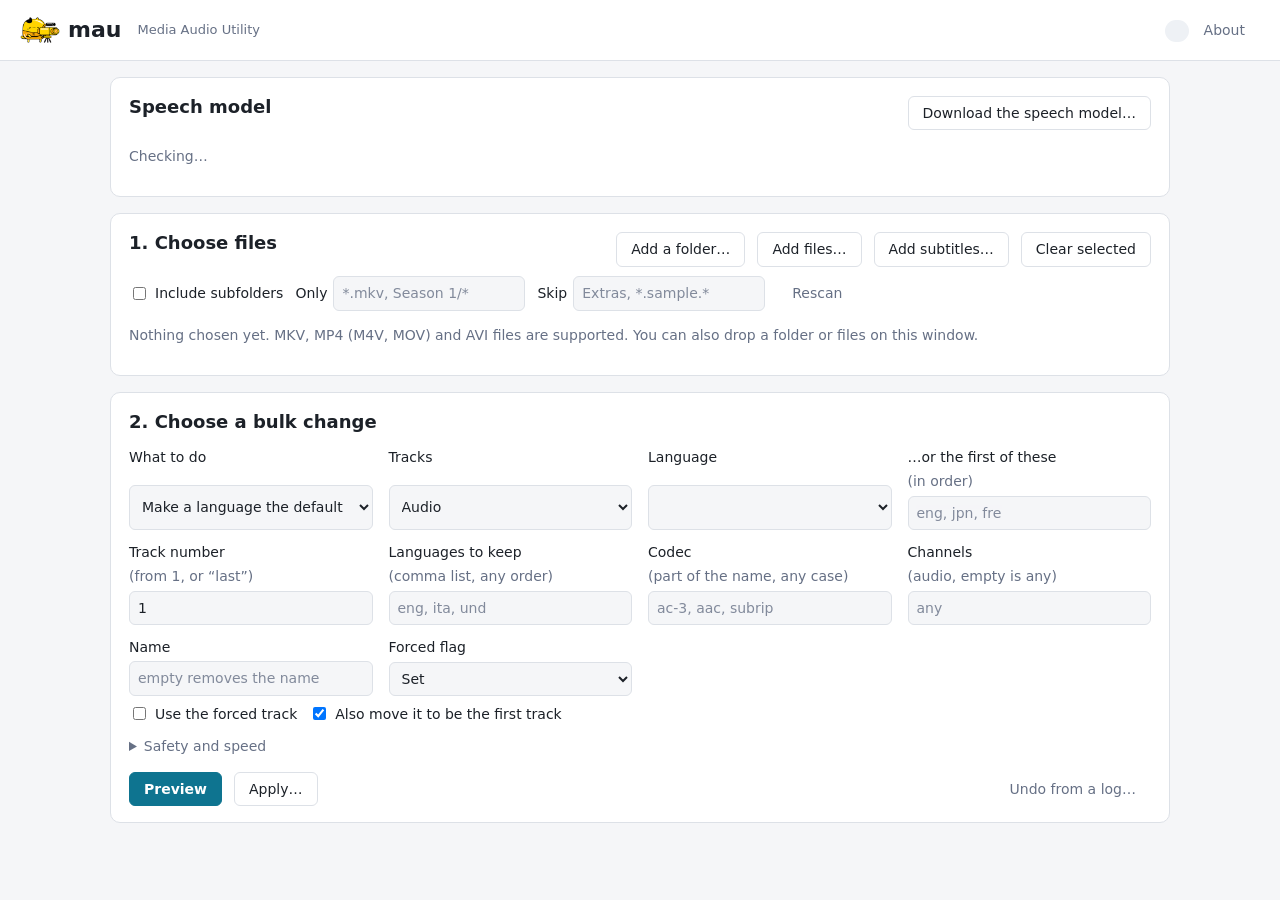
<file: rust/mau-gui/ui/index.html>
<!doctype html>
<html lang="en">
<head>
  <meta charset="utf-8">
  <meta name="viewport" content="width=device-width, initial-scale=1">
  <title>mau: Media Audio Utility</title>
  <link rel="stylesheet" href="style.css">
</head>
<body>
  <header class="bar">
    <h1><img src="logo.png" alt="" width="40" height="40"> mau <span class="sub">Media Audio Utility</span></h1>
    <div class="bar-right">
      <span id="tools" class="chip" title="The commands mau needs"></span>
      <span id="version" class="muted"></span>
      <button id="about-open" type="button" class="quiet">About</button>
    </div>
  </header>

  <main>
    <section class="card" aria-labelledby="model-title">
      <div class="card-head">
        <h2 id="model-title">Speech model</h2>
        <div class="row">
          <button id="model-download" type="button" title="The whisper.cpp model that Detect languages reads">Download the speech model…</button>
        </div>
      </div>
      <p id="model-status" class="muted">Checking…</p>
    </section>

    <section class="card" aria-labelledby="files-title">
      <div class="card-head">
        <h2 id="files-title">1. Choose files</h2>
        <div class="row">
          <button id="add-folder" type="button">Add a folder…</button>
          <button id="add-files" type="button">Add files…</button>
          <button id="add-subs" type="button" title="Add subtitle files to the ticked MKV and MP4 files, matched by name">Add subtitles…</button>
          <button id="clear" type="button" title="Take the ticked files off the list (the files themselves are not touched)">Clear selected</button>
        </div>
      </div>
      <div class="row filters">
        <label class="check"><input id="recursive" type="checkbox"> Include subfolders</label>
        <label>Only <input id="include" type="text" placeholder="*.mkv, Season 1/*" size="20"></label>
        <label>Skip <input id="exclude" type="text" placeholder="Extras, *.sample.*" size="20"></label>
        <button id="rescan" type="button" class="quiet">Rescan</button>
        <button id="forget-folders" type="button" class="quiet" hidden title="Stop remembering the folders you chose">Forget folders…</button>
      </div>
      <p id="source" class="muted">Nothing chosen yet. MKV, MP4 (M4V, MOV) and AVI files are supported. You can also drop a folder or files on this window.</p>
      <div id="files-wrap" class="table-wrap" hidden>
        <table id="files">
          <thead>
            <tr>
              <th class="narrow"><input id="select-all" type="checkbox" aria-label="Select all files" checked></th>
              <th>File</th><th>Type</th><th>Audio (default marked *)</th><th>Subtitles</th><th class="edit-cell"><span class="visually-hidden">Edit</span></th>
            </tr>
          </thead>
          <tbody></tbody>
        </table>
      </div>
    </section>

    <section class="card" aria-labelledby="change-title">
      <h2 id="change-title">2. Choose a bulk change</h2>
      <div class="grid">
        <label>What to do
          <select id="action">
            <option value="default-lang">Make a language the default</option>
            <option value="track-default">Make a track the default</option>
            <option value="set-lang">Set the language of a track</option>
            <option value="rename">Rename a track</option>
            <option value="forced">Set or clear the forced flag of a track (MKV)</option>
            <option value="swap">Make the second audio track the default</option>
            <option value="delete-lang">Remove the tracks in a language</option>
            <option value="delete-track">Remove a track</option>
            <option value="preserve">Keep only one language</option>
            <option value="keep-langs">Keep several languages</option>
            <option value="delete-dupes">Remove duplicate tracks (every one after the first in a language)</option>
            <option value="delete-match">Remove tracks that match a language, codec or channel count</option>
          </select>
        </label>
        <label data-for="kind">Tracks
          <select id="kind"><option value="audio">Audio</option><option value="sub">Subtitles</option></select>
        </label>
        <label data-for="lang"><span id="lang-label">Language</span>
          <select id="lang"></select>
        </label>
        <label data-for="prefer">…or the first of these <span class="muted">(in order)</span>
          <input id="prefer" type="text" placeholder="eng, jpn, fre">
        </label>
        <label data-for="track">Track number <span class="muted">(from 1, or “last”)</span>
          <input id="track" type="text" value="1" size="6">
        </label>
        <label data-for="keep">Languages to keep <span class="muted">(comma list, any order)</span>
          <input id="keep" type="text" placeholder="eng, ita, und">
        </label>
        <label data-for="codec">Codec <span class="muted">(part of the name, any case)</span>
          <input id="codec" type="text" placeholder="ac-3, aac, subrip">
        </label>
        <label data-for="channels">Channels <span class="muted">(audio, empty is any)</span>
          <input id="channels" type="number" min="1" max="16" placeholder="any" size="5">
        </label>
        <label data-for="name">Name
          <input id="name" type="text" placeholder="empty removes the name">
        </label>
        <label data-for="forcedflag">Forced flag
          <select id="forcedflag"><option value="forced">Set</option><option value="unforced">Clear</option></select>
        </label>
      </div>
      <div class="row options">
        <label class="check" data-for="forcedtrack"><input id="forced" type="checkbox"> Use the forced track</label>
        <label class="check" data-for="move"><input id="move" type="checkbox" checked> Also move it to be the first track</label>
      </div>
      <details>
        <summary>Safety and speed</summary>
        <div class="row options">
          <label class="check"><input id="backup" type="checkbox"> Keep the original beside the file (.fml-bak)</label>
          <label class="check"><input id="force" type="checkbox"> Allow removing every audio track</label>
          <label>Files at once <input id="jobs" type="number" min="1" max="16" value="1" size="3"></label>
        </div>
        <div class="row options">
          <label class="check"><input id="use-log" type="checkbox" checked> Record a log, so changes can be undone</label>
          <input id="log" type="text" size="40" aria-label="Log file">
        </div>
      </details>
      <div class="row actions">
        <button id="preview" type="button" class="primary">Preview</button>
        <button id="apply" type="button">Apply…</button>
        <button id="cancel" type="button" class="danger" hidden>Stop</button>
        <span class="spacer"></span>
        <button id="undo" type="button" class="quiet">Undo from a log…</button>
      </div>
    </section>

    <section class="card" aria-labelledby="results-title" id="results-card" hidden>
      <div class="card-head">
        <h2 id="results-title">3. Results</h2>
        <div class="row">
          <span id="summary" class="muted" role="status"></span>
          <button id="apply-preview" type="button" hidden>Apply these changes…</button>
        </div>
      </div>
      <progress id="progress" max="1" value="0" hidden></progress>
      <div id="file-progress" aria-live="off"></div>
      <ul id="results"></ul>
      <p id="warnings" class="warnings" hidden></p>
    </section>
  </main>

  <dialog id="info" aria-labelledby="info-title">
    <h3 id="info-title"></h3>
    <p id="info-path" class="muted path"></p>
    <form id="info-rename" class="row rename">
      <label>File name <input id="info-name" type="text" size="44" autocomplete="off" spellcheck="false"></label>
      <button id="info-rename-go" type="submit">Rename</button>
    </form>
    <dl id="info-facts" class="facts"></dl>
    <div id="info-tracks"></div>
    <p id="info-status" class="muted" role="status"></p>
    <div class="row"><button id="info-stop" type="button" class="danger" hidden>Stop</button></div>
    <details id="info-add" hidden>
      <summary>Add a subtitle file</summary>
      <div class="row add-sub">
        <button id="add-sub-choose" type="button">Choose subtitle file…</button>
        <span id="add-sub-file" class="muted">None chosen (.srt, .ass, .ssa, .vtt or .sup)</span>
      </div>
      <div class="row add-sub">
        <label>Language <select id="add-sub-lang" aria-label="Language of the new subtitle track"></select></label>
        <label>Name <input id="add-sub-name" type="text" size="22" placeholder="optional"></label>
        <button id="add-sub-go" type="button" class="primary">Add subtitle…</button>
      </div>
      <p class="muted">The subtitle becomes the last subtitle track, not default and not forced. The file is rewritten.
        MP4 files get the subtitle converted to text subtitles (no forced flag, no <code>.sup</code>).</p>
      <div class="row add-sub">
        <button id="sub-search-open" type="button">Search online (OpenSubtitles)…</button>
      </div>
      <div id="sub-search" hidden>
        <p class="muted">A search sends the title guessed from the file name, and a hash of the file (made from 128 KB
          of it), to opensubtitles.com. Nothing else about the file leaves this computer. Downloading needs a free
          OpenSubtitles account.</p>
        <div class="row add-sub">
          <label>Title <input id="sub-q" type="text" size="30" placeholder="guessed from the file name"></label>
          <label>Language <select id="sub-lang" aria-label="Language to search for"></select></label>
          <button id="sub-search-go" type="button" class="primary">Search</button>
        </div>
        <p id="sub-search-status" class="muted" role="status"></p>
        <div id="sub-hits-wrap" class="table-wrap" hidden>
          <table id="sub-hits">
            <thead><tr><th>Language</th><th>Release</th><th>Downloads</th><th>Notes</th><th></th></tr></thead>
            <tbody></tbody>
          </table>
        </div>
        <details id="sub-account">
          <summary>OpenSubtitles account</summary>
          <p class="muted">Searching needs an API key (free: make an account at opensubtitles.com, then add an
            API consumer in its settings). Downloading also needs the account's user name and password. They are
            kept in a file only you can read, in mau's data folder; leave a box empty to keep what is saved.</p>
          <div class="row add-sub">
            <label>API key <input id="sub-key" type="password" size="28" autocomplete="off" spellcheck="false"></label>
            <label>User name <input id="sub-user" type="text" size="18" autocomplete="off" spellcheck="false"></label>
            <label>Password <input id="sub-pass" type="password" size="18" autocomplete="off"></label>
            <button id="sub-save" type="button">Save</button>
          </div>
          <p id="sub-account-status" class="muted" role="status"></p>
        </details>
      </div>
    </details>
    <details id="info-report-box">
      <summary>Full technical report (mediainfo)</summary>
      <pre id="info-report"></pre>
    </details>
    <div class="row end"><button id="info-close" type="button" class="primary">Close</button></div>
  </dialog>

  <dialog id="subs" aria-labelledby="subs-title">
    <h3 id="subs-title">Add subtitle files to the ticked files</h3>
    <p class="muted">Each subtitle file is matched to a ticked MKV or MP4 file by its name
      (<code>Show.S01E03.ita.srt</code> goes with <code>Show.S01E03.mkv</code>, or the same season and episode),
      and its language is guessed from the name. Check the table, then preview or add. A file is rewritten once,
      with all its new subtitles, which are not default.</p>
    <div class="row">
      <button id="subs-choose" type="button">Choose subtitle files…</button>
      <span id="subs-count" class="muted"></span>
    </div>
    <div class="table-wrap">
      <table id="subs-table">
        <thead><tr><th class="narrow"><span class="visually-hidden">Add</span></th><th>Media file</th><th>Subtitle file</th>
          <th>Language</th><th>Name</th><th>Forced</th></tr></thead>
        <tbody></tbody>
      </table>
    </div>
    <p id="subs-unmatched" class="warnings" hidden></p>
    <p id="subs-status" class="muted" role="status"></p>
    <div class="row end">
      <button id="subs-close" type="button">Close</button>
      <button id="subs-preview" type="button">Preview</button>
      <button id="subs-apply" type="button" class="primary">Add subtitles…</button>
    </div>
  </dialog>

  <dialog id="model-confirm" aria-labelledby="model-confirm-title">
    <form method="dialog">
      <h3 id="model-confirm-title">Download the speech model?</h3>
      <p id="model-confirm-text"></p>
      <div class="row end">
        <button value="cancel" type="submit">Cancel</button>
        <button value="download" type="submit" class="primary">Download</button>
      </div>
    </form>
  </dialog>

  <dialog id="forget-dialog">
    <form method="dialog">
      <h3>Forget the remembered folders?</h3>
      <p id="forget-text"></p>
      <p class="muted">A change that needs one of these folders will ask for it again. The access the app already has lasts until it quits.</p>
      <div class="row end">
        <button value="cancel" type="submit">Cancel</button>
        <button value="forget" type="submit" class="primary">Forget</button>
      </div>
    </form>
  </dialog>
  <dialog id="confirm">
    <form method="dialog">
      <h3 id="confirm-title">Apply the changes?</h3>
      <p id="confirm-text"></p>
      <p class="muted">Each file is changed on a copy, checked, and only then replaces the original.
        If a torrent client is seeding these files it will see them as changed.</p>
      <div class="row end">
        <button value="cancel" type="submit">Cancel</button>
        <button value="apply" type="submit" class="primary">Apply</button>
      </div>
    </form>
  </dialog>

  <script src="app.js"></script>
</body>
</html>
</file>
<file: rust/mau-gui/ui/style.css>
:root {
  --bg: #f5f6f8;
  --card: #ffffff;
  --text: #1c2128;
  --muted: #667085;
  --line: #dde1e7;
  --accent: #0e7490;
  --accent-text: #ffffff;
  --danger: #b42318;
  --ok: #067647;
  --warn: #b54708;
  --chip: #eef1f5;
  color-scheme: light dark;
}

@media (prefers-color-scheme: dark) {
  :root {
    --bg: #14181d;
    --card: #1c222a;
    --text: #e6e9ee;
    --muted: #9aa4b2;
    --line: #2d3541;
    --accent: #22a3c2;
    --accent-text: #06222b;
    --danger: #f97066;
    --ok: #47cd89;
    --warn: #fdb022;
    --chip: #262e38;
  }
}

* { box-sizing: border-box; }

body {
  margin: 0;
  background: var(--bg);
  color: var(--text);
  font: 14px/1.45 system-ui, -apple-system, "Segoe UI", Roboto, sans-serif;
}

.bar {
  display: flex;
  align-items: center;
  justify-content: space-between;
  gap: 16px;
  padding: 10px 20px;
  background: var(--card);
  border-bottom: 1px solid var(--line);
  position: sticky;
  top: 0;
  z-index: 2;
}

h1 { margin: 0; font-size: 22px; display: flex; align-items: center; gap: 8px; }
h1 .sub { font-weight: 400; color: var(--muted); font-size: 13px; margin-left: 8px; }
h2 { margin: 0 0 12px; font-size: 18px; }
h3 { margin: 0 0 8px; }

main { max-width: 1100px; margin: 0 auto; padding: 16px 20px 48px; display: grid; gap: 16px; }

.card {
  background: var(--card);
  border: 1px solid var(--line);
  border-radius: 10px;
  padding: 16px 18px;
}

.card-head { display: flex; align-items: center; justify-content: space-between; gap: 12px; flex-wrap: wrap; }
.card-head h2 { margin-bottom: 12px; }

.row { display: flex; align-items: center; gap: 12px; flex-wrap: wrap; }
.row.options, .row.filters { margin: 8px 0; }
.row.end { justify-content: flex-end; margin-top: 16px; }
.spacer { flex: 1; }
.muted { color: var(--muted); }

.grid {
  display: grid;
  grid-template-columns: repeat(auto-fit, minmax(210px, 1fr));
  gap: 12px 16px;
}

label { display: grid; gap: 4px; font-weight: 500; }
label.check { display: flex; align-items: center; gap: 8px; font-weight: 400; }
label[hidden], [hidden] { display: none !important; }
.row label { display: flex; align-items: center; gap: 6px; font-weight: 400; }

input[type="text"], input[type="number"], select {
  font: inherit;
  color: inherit;
  background: var(--bg);
  border: 1px solid var(--line);
  border-radius: 6px;
  padding: 6px 8px;
  min-width: 0;
}

input:focus-visible, select:focus-visible, button:focus-visible, summary:focus-visible {
  outline: 2px solid var(--accent);
  outline-offset: 1px;
}

button {
  font: inherit;
  color: inherit;
  background: var(--card);
  border: 1px solid var(--line);
  border-radius: 6px;
  padding: 6px 14px;
  cursor: pointer;
}
button:hover:not(:disabled) { border-color: var(--accent); }
button:disabled { opacity: 0.5; cursor: default; }
button.primary { background: var(--accent); border-color: var(--accent); color: var(--accent-text); font-weight: 600; }
button.danger { color: var(--danger); border-color: var(--danger); }
button.quiet { border-color: transparent; color: var(--muted); }

details { margin-top: 12px; }
summary { cursor: pointer; color: var(--muted); }
.actions { margin-top: 16px; }

.chip { background: var(--chip); border-radius: 999px; padding: 4px 12px; font-size: 12px; }
.chip.bad { color: var(--danger); }
.chip.good { color: var(--ok); }

.table-wrap { max-height: 320px; overflow: auto; border: 1px solid var(--line); border-radius: 8px; margin-top: 8px; }
table { width: 100%; border-collapse: collapse; }
th, td { text-align: left; padding: 6px 10px; border-bottom: 1px solid var(--line); vertical-align: top; }
th { position: sticky; top: 0; background: var(--card); font-weight: 600; font-size: 12px; color: var(--muted); }
td.name { overflow-wrap: anywhere; }
td.narrow, th.narrow { width: 34px; }
tr.file { cursor: pointer; }
tr.file:hover td { background: var(--chip); }
tr.detail td { background: var(--bg); }
.tracks { width: auto; font-size: 13px; }
.tracks th, .tracks td { border: 0; padding: 2px 14px 2px 0; position: static; background: none; }

#results { list-style: none; margin: 8px 0 0; padding: 0; display: grid; gap: 8px; }
#results > li { border: 1px solid var(--line); border-radius: 8px; padding: 8px 12px; }
#results .file { font-weight: 600; word-break: break-all; }
#results .lines { margin: 4px 0 0; padding-left: 18px; color: var(--muted); }
#results .status { font-size: 12px; font-weight: 600; text-transform: uppercase; margin-right: 8px; }
.s-changed .status { color: var(--ok); }
.s-error { border-color: var(--danger) !important; }
.s-error .status { color: var(--danger); }
.s-skipped .status { color: var(--warn); }
.s-unchanged .status { color: var(--muted); }

progress { width: 100%; height: 8px; margin: 4px 0; }
.warnings { color: var(--warn); white-space: pre-wrap; }

dialog { border: 1px solid var(--line); border-radius: 10px; background: var(--card); color: var(--text); max-width: 460px; padding: 18px 20px; }
dialog::backdrop { background: rgba(0, 0, 0, 0.45); }

.visually-hidden { position: absolute; width: 1px; height: 1px; overflow: hidden; clip: rect(0 0 0 0); white-space: nowrap; }
#info { max-width: 860px; width: 92vw; max-height: 88vh; overflow: auto; }
#info h3 { margin: 0 0 4px; word-break: break-all; }
#info h4 { margin: 14px 0 6px; }
#info .path { margin: 0 0 8px; word-break: break-all; font-size: 12px; }
.facts { display: grid; grid-template-columns: max-content 1fr; gap: 2px 14px; margin: 8px 0; }
.facts dt { color: var(--muted); }
.facts dd { margin: 0; }
#info-report { max-height: 40vh; overflow: auto; font-size: 12px; white-space: pre; padding: 8px; background: var(--bg); border: 1px solid var(--line); border-radius: 6px; }
.order-tools { margin: 4px 0; align-items: center; }
#info tr[aria-selected] { cursor: pointer; }
#info tr.picked td { background: var(--accent); color: var(--accent-text); }
#info .table-wrap { max-height: 200px; }
#sub-hits-wrap { max-height: 240px; }
#info .tracks { width: 100%; }
#info .tracks th, #info .tracks td { padding: 4px 10px 4px 8px; }
button.edit { border: 1.5px solid var(--accent); color: var(--accent); font-weight: 600; padding: 3px 14px; }
button.edit:hover:not(:disabled) { background: var(--accent); color: var(--accent-text); }
td.edit-cell, th.edit-cell { width: 1%; white-space: nowrap; }
#info .rename { margin: 6px 0 10px; align-items: center; }
#info .rename input { width: 100%; }
#info .rename label { flex: 1; display: flex; gap: 8px; align-items: center; white-space: nowrap; }
#info .add-sub { margin: 6px 0; align-items: center; }
#info #info-add { margin-top: 12px; }
#subs { max-width: 980px; width: 94vw; max-height: 90vh; overflow: auto; }
#subs h3 { margin: 0 0 6px; }
#subs .table-wrap { max-height: 46vh; }
#subs td select, #subs td input[type=text] { max-width: 150px; }
#subs code { font-size: 12px; }
#info .track-editor { margin: 6px 0; align-items: center; gap: 12px; padding: 6px 8px; border: 1px solid var(--line); border-radius: 8px; }
#info .track-editor label { display: flex; gap: 6px; align-items: center; }
#info tr.removing td { opacity: 0.55; text-decoration: line-through; }
#info tr.removing td.gone-label { opacity: 1; text-decoration: none; color: var(--danger); font-weight: 600; }
.layout { display: flex; gap: 16px; flex-wrap: wrap; margin-top: 6px; }
.layout-table { width: auto; font-size: 13px; }
.layout-table th, .layout-table td { padding: 2px 12px 2px 0; border: 0; position: static; background: none; }
.layout-table td.diff { color: var(--accent); font-weight: 600; }
#results details > summary { cursor: pointer; color: var(--muted); font-size: 12px; margin-top: 6px; }
.file-progress { display: grid; grid-template-columns: minmax(0, 1fr) 160px 3.5em; gap: 8px; align-items: center; margin: 4px 0; font-size: 13px; }
.file-progress .label { overflow: hidden; text-overflow: ellipsis; white-space: nowrap; }
.file-progress progress { margin: 0; }
.file-progress .percent { text-align: right; }
body.dropping main { outline: 3px dashed var(--accent); outline-offset: -6px; }
body.dropping #files-title::after { content: " — drop to add"; color: var(--accent); font-weight: 400; }
input::placeholder { color: var(--muted); opacity: 0.8; }
.about-card { padding: 20px 24px; }
.about-icon { display: block; margin: 0 auto 12px; }
.about-card h2 { margin: 0 0 12px; font-size: 20px; text-align: center; }
.about-card p { margin: 10px 0; }
.about-card #about-version { margin-top: 18px; text-align: center; }

/* long paths (the speech model's folder) wrap inside a dialog instead of running past its edge */
#model-confirm-text { overflow-wrap: anywhere; }
</file>
